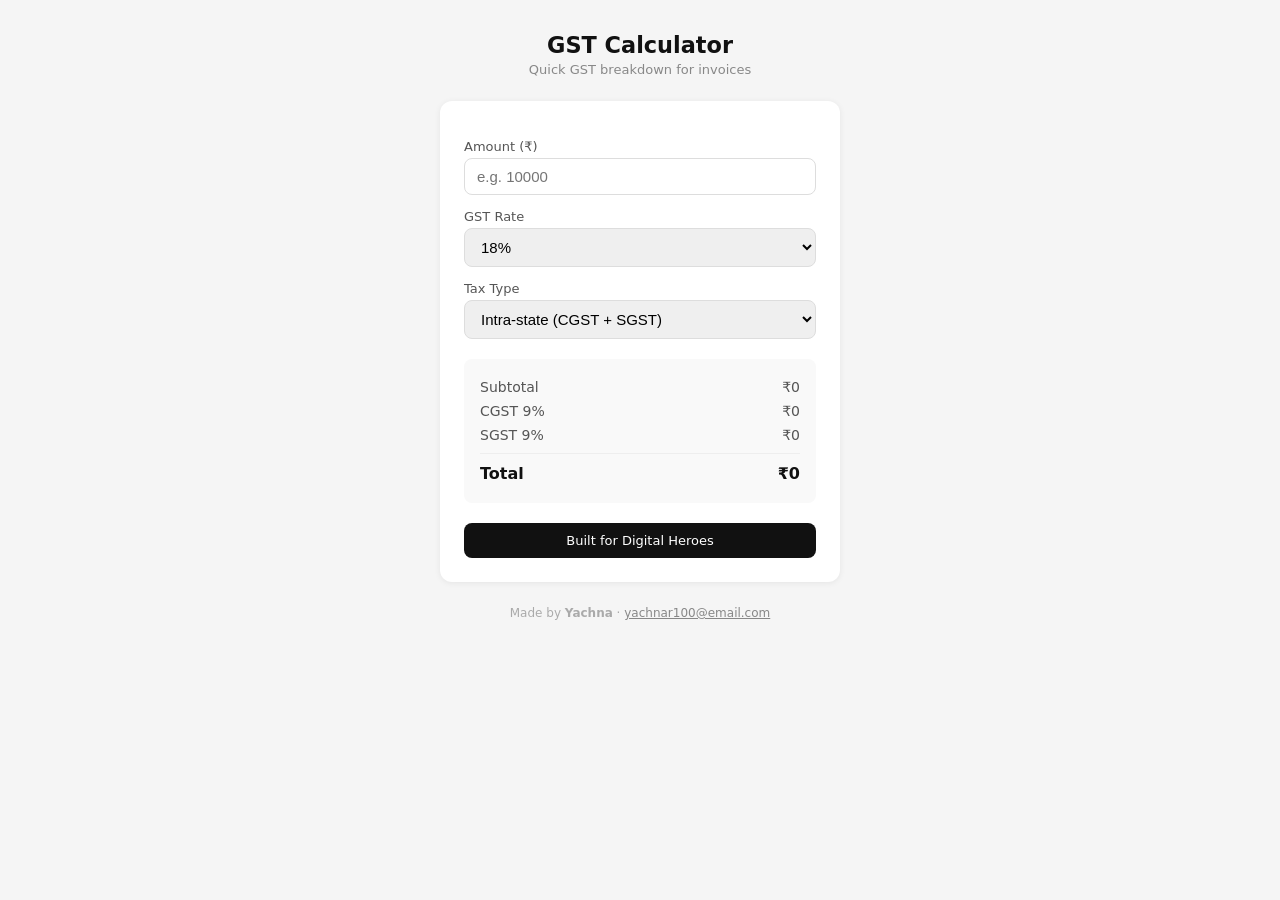
<file: index.html>
<!DOCTYPE html>
<html lang="en">
<head>
<meta charset="UTF-8" />
<meta name="viewport" content="width=device-width, initial-scale=1.0" />
<title>GST Calculator</title>
<link rel="stylesheet" href="style.css" />
  
</head>
<body>

<h1>GST Calculator</h1>
<p class="sub">Quick GST breakdown for invoices</p>

<div class="card">
  <label>Amount (₹)</label>
  <input type="number" id="amount" placeholder="e.g. 10000" oninput="calc()" />

  <label>GST Rate</label>
  <select id="rate" onchange="calc()">
    <option value="5">5%</option>
    <option value="12">12%</option>
    <option value="18" selected>18%</option>
    <option value="28">28%</option>
  </select>

  <label>Tax Type</label>
  <select id="type" onchange="calc()">
    <option value="intra">Intra-state (CGST + SGST)</option>
    <option value="inter">Inter-state (IGST)</option>
  </select>

  <div class="result" id="result">
    <div class="result-row"><span>Subtotal</span><span id="r-sub">₹0</span></div>
    <div class="result-row" id="r-tax1-row"><span id="r-tax1-lbl">CGST 9%</span><span id="r-tax1">₹0</span></div>
    <div class="result-row" id="r-tax2-row"><span id="r-tax2-lbl">SGST 9%</span><span id="r-tax2">₹0</span></div>
    <div class="result-row total"><span>Total</span><span id="r-total">₹0</span></div>
  </div>

  <a href="https://digitalheroesco.com" target="_blank" class="hero-btn">Built for Digital Heroes</a>
</div>

<footer>
  Made by <strong>Yachna</strong> · <a href="mailto:yachnar100@email.com">yachnar100@email.com</a>
</footer>

<script src="script.js"></script>
</body>
</html>
</file>
<file: style.css>
* {
    box-sizing: border-box;
    margin: 0;
    padding: 0;
}

body {
    font-family: system-ui, sans-serif;
    background: #f5f5f5;
    color: #111;
    min-height: 100vh;
    display: flex;
    flex-direction: column;
    align-items: center;
    justify-content: flex-start;
    padding: 2rem 1rem;
}

h1 {
    font-size: 1.4rem;
    font-weight: 700;
    margin-bottom: 0.25rem;
}

.sub {
    font-size: 13px;
    color: #888;
    margin-bottom: 1.5rem;
}

.card {
    background: white;
    border-radius: 12px;
    padding: 1.5rem;
    width: 100%;
    max-width: 400px;
    box-shadow: 0 1px 6px rgba(0, 0, 0, 0.07);
}

label {
    display: block;
    font-size: 13px;
    color: #555;
    margin-bottom: 4px;
    margin-top: 14px;
}

input,
select {
    width: 100%;
    padding: 9px 12px;
    border: 1px solid #ddd;
    border-radius: 8px;
    font-size: 15px;
    outline: none;
}

input:focus,
select:focus {
    border-color: #111;
}

.result {
    margin-top: 1.25rem;
    background: #f9f9f9;
    border-radius: 8px;
    padding: 1rem;
    font-size: 14px;
}

.result-row {
    display: flex;
    justify-content: space-between;
    padding: 4px 0;
    color: #555;
}

.result-row.total {
    font-weight: 700;
    font-size: 16px;
    color: #111;
    border-top: 1px solid #eee;
    margin-top: 6px;
    padding-top: 10px;
}

.hero-btn {
    display: block;
    text-align: center;
    margin-top: 1.25rem;
    background: #111;
    color: white;
    text-decoration: none;
    padding: 10px;
    border-radius: 8px;
    font-size: 13px;
    font-weight: 500;
}

.hero-btn:hover {
    background: #333;
}

footer {
    margin-top: 1.5rem;
    font-size: 12px;
    color: #aaa;
    text-align: center;
}

footer a {
    color: #888;
}
</file>
<file: gst.css>
* {
    box-sizing: border-box;
    margin: 0;
    padding: 0;
}

body {
    font-family: system-ui, sans-serif;
    background: #f5f5f5;
    color: #111;
    min-height: 100vh;
    display: flex;
    flex-direction: column;
    align-items: center;
    justify-content: flex-start;
    padding: 2rem 1rem;
}

h1 {
    font-size: 1.4rem;
    font-weight: 700;
    margin-bottom: 0.25rem;
}

.sub {
    font-size: 13px;
    color: #888;
    margin-bottom: 1.5rem;
}

.card {
    background: white;
    border-radius: 12px;
    padding: 1.5rem;
    width: 100%;
    max-width: 400px;
    box-shadow: 0 1px 6px rgba(0, 0, 0, 0.07);
}

label {
    display: block;
    font-size: 13px;
    color: #555;
    margin-bottom: 4px;
    margin-top: 14px;
}

input,
select {
    width: 100%;
    padding: 9px 12px;
    border: 1px solid #ddd;
    border-radius: 8px;
    font-size: 15px;
    outline: none;
}

input:focus,
select:focus {
    border-color: #111;
}

.result {
    margin-top: 1.25rem;
    background: #f9f9f9;
    border-radius: 8px;
    padding: 1rem;
    font-size: 14px;
}

.result-row {
    display: flex;
    justify-content: space-between;
    padding: 4px 0;
    color: #555;
}

.result-row.total {
    font-weight: 700;
    font-size: 16px;
    color: #111;
    border-top: 1px solid #eee;
    margin-top: 6px;
    padding-top: 10px;
}

.hero-btn {
    display: block;
    text-align: center;
    margin-top: 1.25rem;
    background: #111;
    color: white;
    text-decoration: none;
    padding: 10px;
    border-radius: 8px;
    font-size: 13px;
    font-weight: 500;
}

.hero-btn:hover {
    background: #333;
}

footer {
    margin-top: 1.5rem;
    font-size: 12px;
    color: #aaa;
    text-align: center;
}

footer a {
    color: #888;
}
</file>
